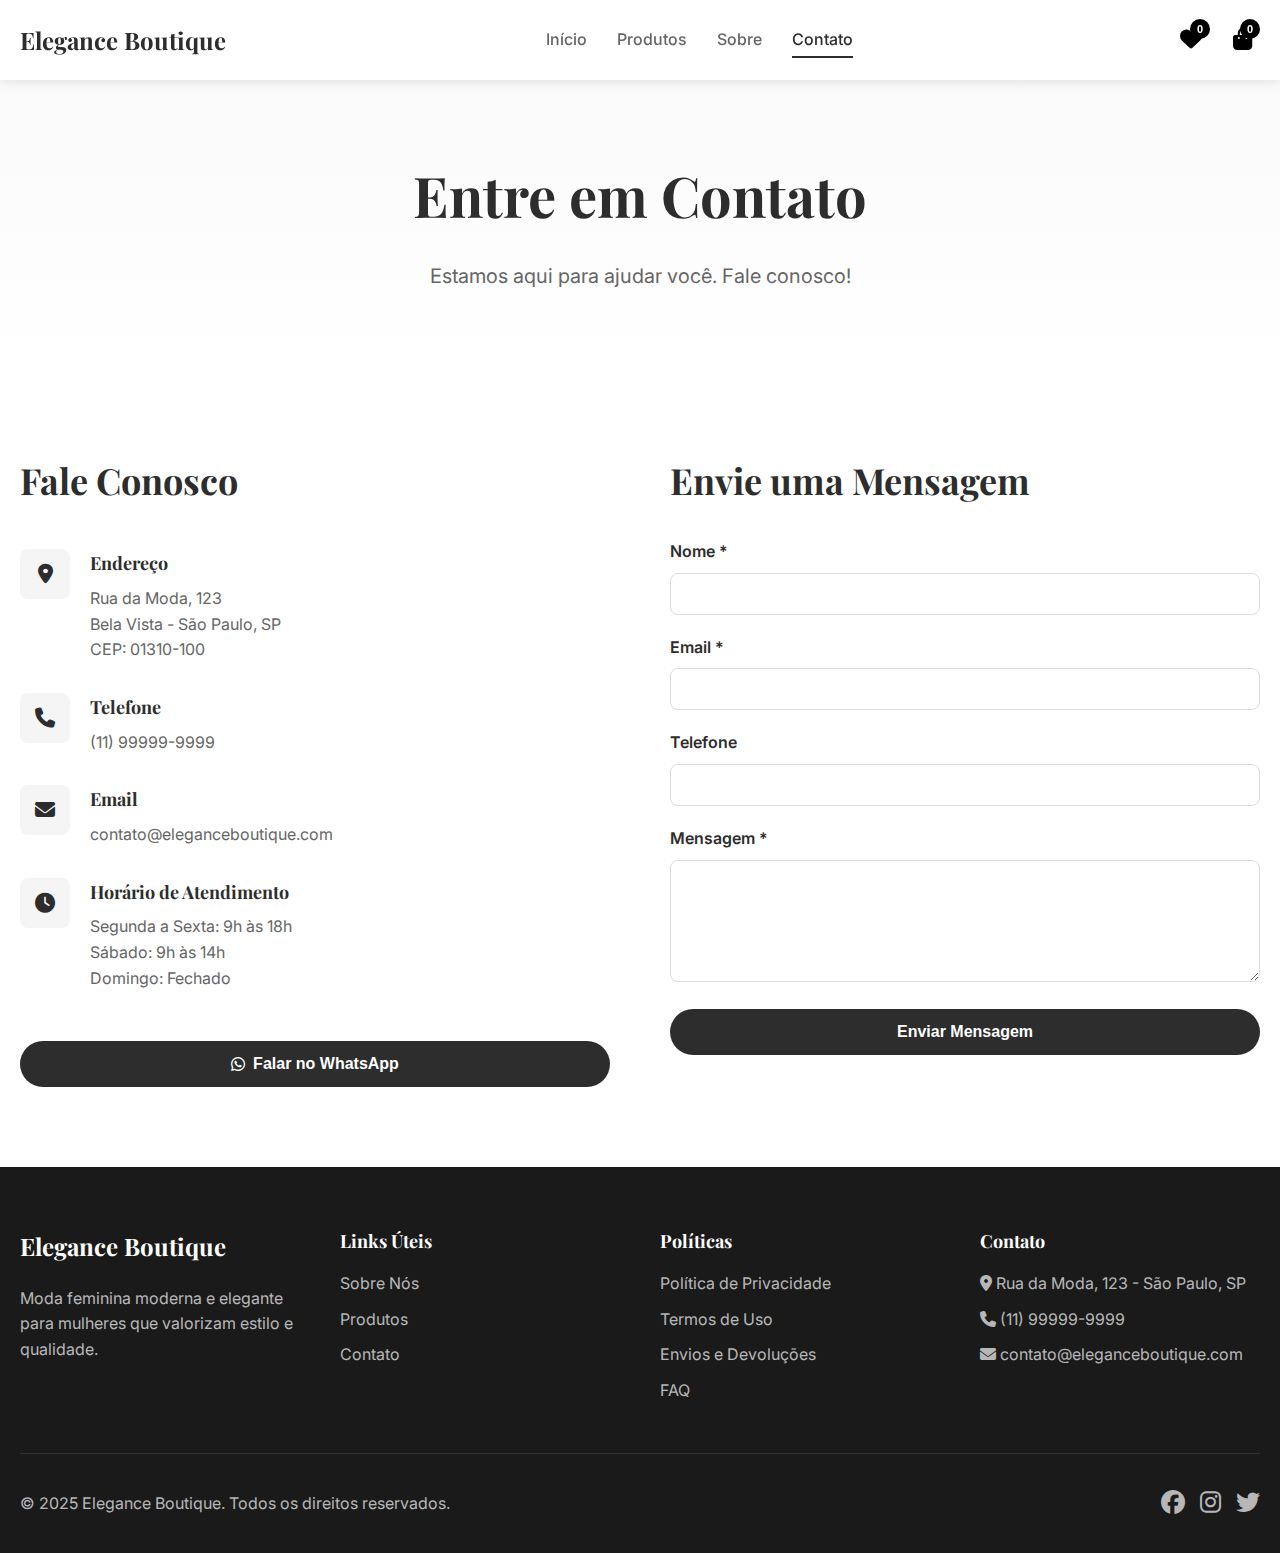
<file: contato.html>
<!DOCTYPE html>
<html lang="pt-BR">
<head>
    <meta charset="UTF-8">
    <meta name="viewport" content="width=device-width, initial-scale=1.0">
    <title>Contato - Elegance Boutique</title>
    <link rel="stylesheet" href="style.css">
    <link rel="stylesheet" href="https://cdnjs.cloudflare.com/ajax/libs/font-awesome/6.4.0/css/all.min.css">
</head>
<body>
    <!-- Navbar -->
    <nav class="navbar" id="navbar">
        <div class="nav-container">
            <div class="nav-left">
                <button class="menu-toggle" id="menuToggle">
                    <i class="fas fa-bars"></i>
                </button>
                <h1 class="logo" onclick="window.location.href='index.html'">Elegance Boutique</h1>
            </div>
            
            <div class="nav-menu" id="navMenu">
                <a href="index.html" class="nav-link">Início</a>
                <a href="produtos.html" class="nav-link">Produtos</a>
                <a href="sobre.html" class="nav-link">Sobre</a>
                <a href="contato.html" class="nav-link active">Contato</a>
            </div>
            
            <div class="nav-icons">
                <button class="icon-btn" id="wishlistBtn" data-testid="wishlist-btn">
                    <i class="fas fa-heart"></i>
                    <span class="badge" id="wishlistCount">0</span>
                </button>
                <button class="icon-btn" id="cartBtn" data-testid="cart-btn">
                    <i class="fas fa-shopping-bag"></i>
                    <span class="badge" id="cartCount">0</span>
                </button>
            </div>
        </div>
    </nav>

    <!-- Hero Section -->
    <section class="page-hero">
        <div class="container">
            <h1 class="page-title">Entre em Contato</h1>
            <p class="page-subtitle">Estamos aqui para ajudar você. Fale conosco!</p>
        </div>
    </section>

    <section class="contact-section">
        <div class="container">
            <div class="contact-grid">
                <!-- Contact Info -->
                <div class="contact-info">
                    <h2>Fale Conosco</h2>
                    
                    <div class="info-item">
                        <div class="info-icon">
                            <i class="fas fa-map-marker-alt"></i>
                        </div>
                        <div>
                            <h3>Endereço</h3>
                            <p>Rua da Moda, 123<br>Bela Vista - São Paulo, SP<br>CEP: 01310-100</p>
                        </div>
                    </div>

                    <div class="info-item">
                        <div class="info-icon">
                            <i class="fas fa-phone"></i>
                        </div>
                        <div>
                            <h3>Telefone</h3>
                            <p>(11) 99999-9999</p>
                        </div>
                    </div>

                    <div class="info-item">
                        <div class="info-icon">
                            <i class="fas fa-envelope"></i>
                        </div>
                        <div>
                            <h3>Email</h3>
                            <p>contato@eleganceboutique.com</p>
                        </div>
                    </div>

                    <div class="info-item">
                        <div class="info-icon">
                            <i class="fas fa-clock"></i>
                        </div>
                        <div>
                            <h3>Horário de Atendimento</h3>
                            <p>Segunda a Sexta: 9h às 18h<br>Sábado: 9h às 14h<br>Domingo: Fechado</p>
                        </div>
                    </div>

                    <button onclick="openWhatsApp()" class="btn-primary btn-block" style="margin-top: 20px;">
                        <i class="fab fa-whatsapp"></i> Falar no WhatsApp
                    </button>
                </div>

                <!-- Contact Form -->
                <div class="contact-form-wrapper">
                    <h2>Envie uma Mensagem</h2>
                    <form id="contactForm" class="contact-form">
                        <div class="form-group">
                            <label>Nome *</label>
                            <input type="text" name="name" required>
                        </div>

                        <div class="form-group">
                            <label>Email *</label>
                            <input type="email" name="email" required>
                        </div>

                        <div class="form-group">
                            <label>Telefone</label>
                            <input type="tel" name="phone">
                        </div>

                        <div class="form-group">
                            <label>Mensagem *</label>
                            <textarea name="message" rows="6" required></textarea>
                        </div>

                        <button type="submit" class="btn-primary btn-block">Enviar Mensagem</button>
                    </form>
                </div>
            </div>
        </div>
    </section>

    <!-- Footer -->
    <footer class="footer" data-testid="footer">
        <div class="container">
            <div class="footer-grid">
                <div class="footer-col">
                    <h3>Elegance Boutique</h3>
                    <p>Moda feminina moderna e elegante para mulheres que valorizam estilo e qualidade.</p>
                </div>
                <div class="footer-col">
                    <h4>Links Úteis</h4>
                    <a href="sobre.html">Sobre Nós</a>
                    <a href="produtos.html">Produtos</a>
                    <a href="contato.html">Contato</a>
                </div>
                <div class="footer-col">
                    <h4>Políticas</h4>
                    <a href="#">Política de Privacidade</a>
                    <a href="#">Termos de Uso</a>
                    <a href="#">Envios e Devoluções</a>
                    <a href="#">FAQ</a>
                </div>
                <div class="footer-col">
                    <h4>Contato</h4>
                    <p><i class="fas fa-map-marker-alt"></i> Rua da Moda, 123 - São Paulo, SP</p>
                    <p><i class="fas fa-phone"></i> (11) 99999-9999</p>
                    <p><i class="fas fa-envelope"></i> contato@eleganceboutique.com</p>
                </div>
            </div>
            <div class="footer-bottom">
                <p>&copy; 2025 Elegance Boutique. Todos os direitos reservados.</p>
                <div class="social-links">
                    <a href="#"><i class="fab fa-facebook"></i></a>
                    <a href="#"><i class="fab fa-instagram"></i></a>
                    <a href="#"><i class="fab fa-twitter"></i></a>
                </div>
            </div>
        </div>
    </footer>

    <!-- Toast Notification -->
    <div class="toast" id="toast"></div>

    <script src="script.js"></script>
    <script>
        document.getElementById('contactForm').addEventListener('submit', function(e) {
            e.preventDefault();
            const formData = new FormData(this);
            const data = Object.fromEntries(formData);
            
            if (!data.name || !data.email || !data.message) {
                showToast('Por favor, preencha todos os campos obrigatórios', 'error');
                return;
            }

            const phone = '5511999999999';
            let message = `📧 *CONTATO - ELEGANCE BOUTIQUE*\n\n`;
            message += `👤 Nome: ${data.name}\n`;
            message += `📧 Email: ${data.email}\n`;
            if (data.phone) message += `📱 Telefone: ${data.phone}\n`;
            message += `\n💬 Mensagem:\n${data.message}`;

            window.open(`https://wa.me/${phone}?text=${encodeURIComponent(message)}`, '_blank');
            
            showToast('Mensagem enviada! Em breve entraremos em contato.', 'success');
            this.reset();
        });
    </script>
</body>
</html>
</file>
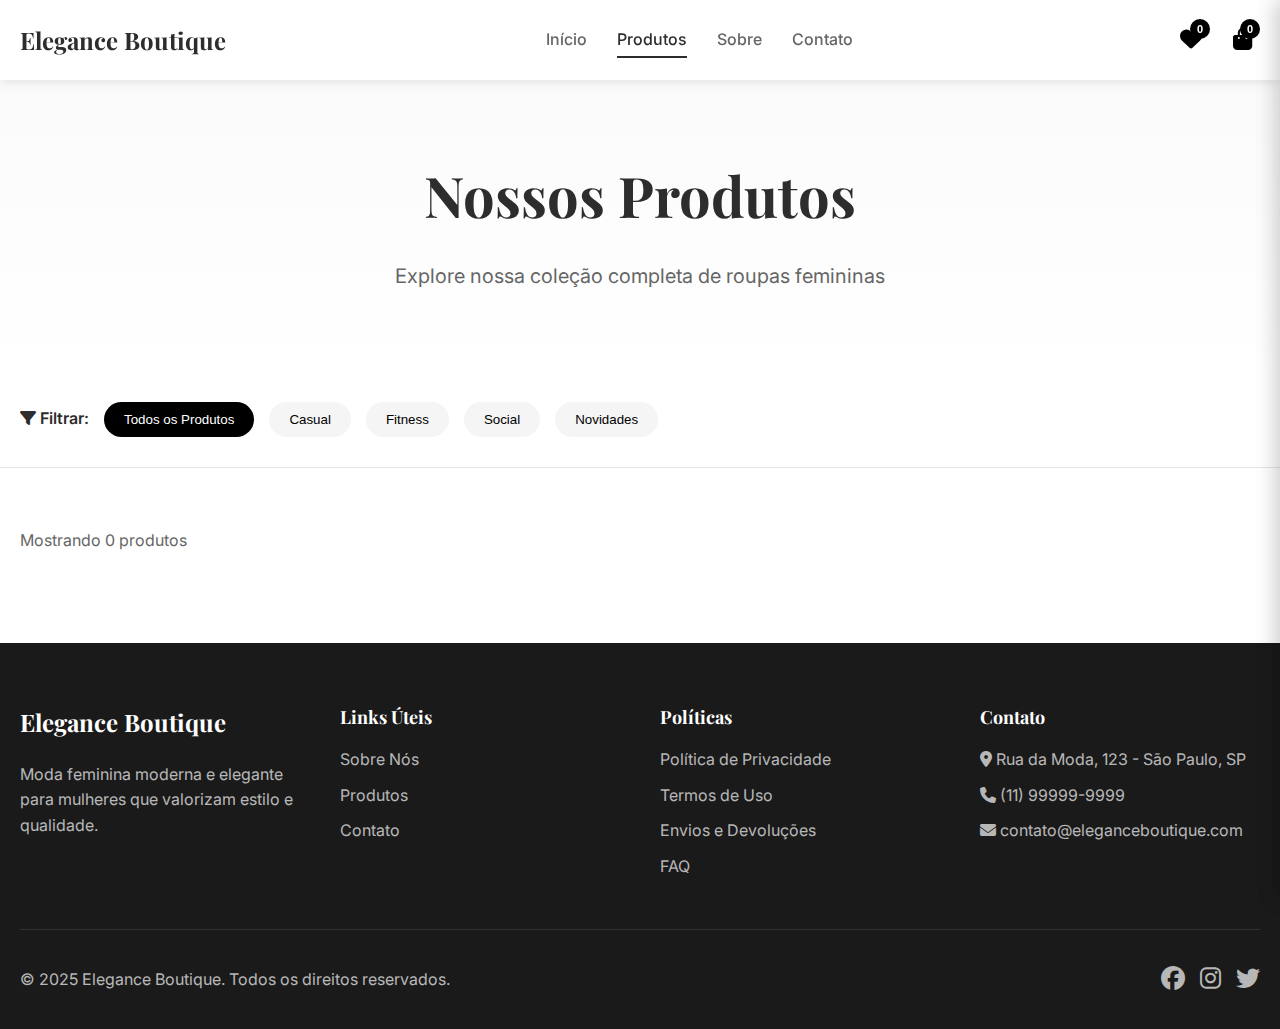
<file: produtos.html>
<!DOCTYPE html>
<html lang="pt-BR">
<head>
    <meta charset="UTF-8">
    <meta name="viewport" content="width=device-width, initial-scale=1.0">
    <title>Produtos - Elegance Boutique</title>
    <link rel="stylesheet" href="style.css">
    <link rel="stylesheet" href="https://cdnjs.cloudflare.com/ajax/libs/font-awesome/6.4.0/css/all.min.css">
</head>
<body>
    <!-- Navbar -->
    <nav class="navbar" id="navbar">
        <div class="nav-container">
            <div class="nav-left">
                <button class="menu-toggle" id="menuToggle">
                    <i class="fas fa-bars"></i>
                </button>
                <h1 class="logo" onclick="window.location.href='index.html'">Elegance Boutique</h1>
            </div>
            
            <div class="nav-menu" id="navMenu">
                <a href="index.html" class="nav-link">Início</a>
                <a href="produtos.html" class="nav-link active">Produtos</a>
                <a href="sobre.html" class="nav-link">Sobre</a>
                <a href="contato.html" class="nav-link">Contato</a>
            </div>
            
            <div class="nav-icons">
                <button class="icon-btn" id="wishlistBtn" data-testid="wishlist-btn">
                    <i class="fas fa-heart"></i>
                    <span class="badge" id="wishlistCount">0</span>
                </button>
                <button class="icon-btn" id="cartBtn" data-testid="cart-btn">
                    <i class="fas fa-shopping-bag"></i>
                    <span class="badge" id="cartCount">0</span>
                </button>
            </div>
        </div>
    </nav>

    <!-- Hero Section -->
    <section class="page-hero">
        <div class="container">
            <h1 class="page-title">Nossos Produtos</h1>
            <p class="page-subtitle">Explore nossa coleção completa de roupas femininas</p>
        </div>
    </section>

    <!-- Filters -->
    <section class="filters-section">
        <div class="container">
            <div class="filters">
                <span class="filter-label"><i class="fas fa-filter"></i> Filtrar:</span>
                <button class="filter-btn active" data-category="all" data-testid="filter-all">Todos os Produtos</button>
                <button class="filter-btn" data-category="casual" data-testid="filter-casual">Casual</button>
                <button class="filter-btn" data-category="fitness" data-testid="filter-fitness">Fitness</button>
                <button class="filter-btn" data-category="social" data-testid="filter-social">Social</button>
                <button class="filter-btn" data-category="novidades" data-testid="filter-novidades">Novidades</button>
            </div>
        </div>
    </section>

    <!-- Products Grid -->
    <section class="products-page-section">
        <div class="container">
            <p class="products-count" id="productsCount">Mostrando 0 produtos</p>
            <div class="products-grid" id="allProducts"></div>
            <div id="noProducts" class="no-products" style="display: none;">
                <i class="fas fa-shopping-bag"></i>
                <p>Nenhum produto encontrado nesta categoria.</p>
            </div>
        </div>
    </section>

    <!-- Footer -->
    <footer class="footer" data-testid="footer">
        <div class="container">
            <div class="footer-grid">
                <div class="footer-col">
                    <h3>Elegance Boutique</h3>
                    <p>Moda feminina moderna e elegante para mulheres que valorizam estilo e qualidade.</p>
                </div>
                <div class="footer-col">
                    <h4>Links Úteis</h4>
                    <a href="sobre.html">Sobre Nós</a>
                    <a href="produtos.html">Produtos</a>
                    <a href="contato.html">Contato</a>
                </div>
                <div class="footer-col">
                    <h4>Políticas</h4>
                    <a href="#">Política de Privacidade</a>
                    <a href="#">Termos de Uso</a>
                    <a href="#">Envios e Devoluções</a>
                    <a href="#">FAQ</a>
                </div>
                <div class="footer-col">
                    <h4>Contato</h4>
                    <p><i class="fas fa-map-marker-alt"></i> Rua da Moda, 123 - São Paulo, SP</p>
                    <p><i class="fas fa-phone"></i> (11) 99999-9999</p>
                    <p><i class="fas fa-envelope"></i> contato@eleganceboutique.com</p>
                </div>
            </div>
            <div class="footer-bottom">
                <p>&copy; 2025 Elegance Boutique. Todos os direitos reservados.</p>
                <div class="social-links">
                    <a href="#"><i class="fab fa-facebook"></i></a>
                    <a href="#"><i class="fab fa-instagram"></i></a>
                    <a href="#"><i class="fab fa-twitter"></i></a>
                </div>
            </div>
        </div>
    </footer>

    <!-- Cart Sidebar -->
    <div class="cart-overlay" id="cartOverlay"></div>
    <div class="cart-sidebar" id="cartSidebar" data-testid="cart-sidebar">
        <div class="cart-header">
            <h2>Carrinho (<span id="cartItemCount">0</span>)</h2>
            <button class="close-btn" id="closeCart" data-testid="close-cart-btn">
                <i class="fas fa-times"></i>
            </button>
        </div>
        <div class="cart-body" id="cartItems"></div>
        <div class="cart-footer" id="cartFooter" style="display: none;">
            <div class="cart-total">
                <span>Total:</span>
                <span id="cartTotal" data-testid="cart-total">R$ 0,00</span>
            </div>
            <button class="btn-primary btn-block" id="checkoutBtn" data-testid="checkout-btn">Finalizar Compra</button>
        </div>
    </div>

    <!-- Wishlist Sidebar -->
    <div class="wishlist-overlay" id="wishlistOverlay"></div>
    <div class="wishlist-sidebar" id="wishlistSidebar" data-testid="wishlist-sidebar">
        <div class="wishlist-header">
            <h2>Favoritos (<span id="wishlistItemCount">0</span>)</h2>
            <button class="close-btn" id="closeWishlist" data-testid="close-wishlist-btn">
                <i class="fas fa-times"></i>
            </button>
        </div>
        <div class="wishlist-body" id="wishlistItems"></div>
    </div>

    <!-- Checkout Modal -->
    <div class="modal" id="checkoutModal" data-testid="checkout-modal">
        <div class="modal-content">
            <div class="modal-header">
                <h2>Finalizar Compra</h2>
                <button class="close-btn" id="closeCheckout" data-testid="close-checkout-btn">
                    <i class="fas fa-times"></i>
                </button>
            </div>
            <div class="modal-body">
                <form id="checkoutForm">
                    <h3>Dados Pessoais</h3>
                    <div class="form-row">
                        <div class="form-group">
                            <label>Nome Completo *</label>
                            <input type="text" name="name" required data-testid="checkout-name">
                        </div>
                        <div class="form-group">
                            <label>Telefone *</label>
                            <input type="tel" name="phone" required data-testid="checkout-phone">
                        </div>
                    </div>
                    <div class="form-group">
                        <label>Email</label>
                        <input type="email" name="email" data-testid="checkout-email">
                    </div>
                    
                    <h3>Endereço de Entrega</h3>
                    <div class="form-group">
                        <label>CEP</label>
                        <input type="text" name="zipCode" data-testid="checkout-zipcode">
                    </div>
                    <div class="form-group">
                        <label>Rua *</label>
                        <input type="text" name="street" required data-testid="checkout-street">
                    </div>
                    <div class="form-row">
                        <div class="form-group">
                            <label>Número *</label>
                            <input type="text" name="number" required data-testid="checkout-number">
                        </div>
                        <div class="form-group">
                            <label>Complemento</label>
                            <input type="text" name="complement" data-testid="checkout-complement">
                        </div>
                    </div>
                    <div class="form-row">
                        <div class="form-group">
                            <label>Bairro *</label>
                            <input type="text" name="neighborhood" required data-testid="checkout-neighborhood">
                        </div>
                        <div class="form-group">
                            <label>Cidade *</label>
                            <input type="text" name="city" required data-testid="checkout-city">
                        </div>
                    </div>
                    <div class="form-group">
                        <label>Estado *</label>
                        <input type="text" name="state" required data-testid="checkout-state">
                    </div>
                    
                    <div class="order-summary">
                        <h3>Resumo do Pedido</h3>
                        <div id="checkoutSummary"></div>
                        <div class="summary-total">
                            <span>Total:</span>
                            <span id="checkoutTotal" data-testid="checkout-total">R$ 0,00</span>
                        </div>
                    </div>
                    
                    <button type="submit" class="btn-primary btn-block" data-testid="submit-order-btn">
                        <i class="fab fa-whatsapp"></i> Enviar Pedido via WhatsApp
                    </button>
                </form>
            </div>
        </div>
    </div>

    <!-- Toast Notification -->
    <div class="toast" id="toast"></div>

    <script src="script.js"></script>
    <script>
        // Get category from URL
        const urlParams = new URLSearchParams(window.location.search);
        const category = urlParams.get('categoria');
        if (category) {
            // Wait for page load then filter
            window.addEventListener('load', () => {
                setTimeout(() => {
                    document.querySelectorAll('.filter-btn').forEach(btn => btn.classList.remove('active'));
                    const btn = document.querySelector(`[data-category="${category}"]`);
                    if (btn) {
                        btn.classList.add('active');
                        filterProducts(category);
                    }
                }, 100);
            });
        }
    </script>
</body>
</html>
</file>
<file: style.css>
@import url('https://fonts.googleapis.com/css2?family=Playfair+Display:wght@400;500;600;700&family=Inter:wght@300;400;500;600;700&display=swap');

* {
    margin: 0;
    padding: 0;
    box-sizing: border-box;
}

body {
    font-family: 'Inter', sans-serif;
    color: #2d2d2d;
    line-height: 1.6;
}

h1, h2, h3, h4, h5, h6 {
    font-family: 'Playfair Display', serif;
}

.container {
    max-width: 1280px;
    margin: 0 auto;
    padding: 0 20px;
}

/* Navbar */
.navbar {
    position: fixed;
    top: 0;
    left: 0;
    right: 0;
    background: rgba(255, 255, 255, 0.95);
    backdrop-filter: blur(10px);
    box-shadow: 0 2px 10px rgba(0,0,0,0.1);
    z-index: 1000;
    height: 80px;
}

.nav-container {
    max-width: 1280px;
    margin: 0 auto;
    padding: 0 20px;
    height: 100%;
    display: flex;
    justify-content: space-between;
    align-items: center;
}

.nav-left {
    display: flex;
    align-items: center;
    gap: 15px;
}

.logo {
    font-size: 24px;
    font-weight: 700;
    cursor: pointer;
    transition: opacity 0.3s;
}

.logo:hover {
    opacity: 0.8;
}

.menu-toggle {
    display: none;
    background: none;
    border: none;
    font-size: 24px;
    cursor: pointer;
}

.nav-menu {
    display: flex;
    gap: 30px;
}

.nav-link {
    text-decoration: none;
    color: #666;
    font-weight: 500;
    transition: color 0.3s;
    position: relative;
}

.nav-link:hover,
.nav-link.active {
    color: #2d2d2d;
}

.nav-link.active::after {
    content: '';
    position: absolute;
    bottom: -5px;
    left: 0;
    right: 0;
    height: 2px;
    background: #2d2d2d;
}

.nav-icons {
    display: flex;
    gap: 15px;
}

.icon-btn {
    position: relative;
    background: none;
    border: none;
    font-size: 22px;
    cursor: pointer;
    padding: 8px;
    border-radius: 50%;
}

.icon-btn:hover {
    background: #f5f5f5;
}

.badge {
    position: absolute;
    top: 0;
    right: 0;
    background: #000;
    color: #fff;
    border-radius: 50%;
    width: 20px;
    height: 20px;
    display: flex;
    align-items: center;
    justify-content: center;
    font-size: 11px;
    font-weight: 600;
}

/* Hero Section */
.hero-section {
    position: relative;
    height: 100vh;
    display: flex;
    align-items: center;
    justify-content: center;
    overflow: hidden;
}

.hero-bg {
    position: absolute;
    width: 100%;
    height: 100%;
    object-fit: cover;
    filter: brightness(0.7);
}

.hero-content {
    position: relative;
    z-index: 10;
    text-align: center;
    color: #fff;
    max-width: 800px;
    padding: 0 20px;
    animation: fadeInUp 1s ease-out;
}

.hero-title {
    font-size: 60px;
    font-weight: 700;
    margin-bottom: 20px;
}

.hero-subtitle {
    font-size: 20px;
    margin-bottom: 30px;
    color: rgba(255,255,255,0.9);
}

@keyframes fadeInUp {
    from {
        opacity: 0;
        transform: translateY(30px);
    }
    to {
        opacity: 1;
        transform: translateY(0);
    }
}

/* Buttons */
.btn-primary {
    background: #2d2d2d;
    color: #fff;
    padding: 14px 40px;
    border-radius: 50px;
    border: none;
    font-size: 16px;
    font-weight: 600;
    cursor: pointer;
    text-decoration: none;
    display: inline-flex;
    align-items: center;
    justify-content: center;
    gap: 8px;
    transition: all 0.3s;
}

.btn-primary:hover {
    background: #1a1a1a;
    transform: translateY(-2px);
    box-shadow: 0 10px 25px rgba(0,0,0,0.2);
}

.btn-secondary {
    background: transparent;
    color: #2d2d2d;
    padding: 14px 40px;
    border-radius: 50px;
    border: 2px solid #2d2d2d;
    font-size: 16px;
    font-weight: 600;
    cursor: pointer;
    text-decoration: none;
    display: inline-flex;
    align-items: center;
    justify-content: center;
    gap: 8px;
    transition: all 0.3s;
}

.btn-secondary:hover {
    background: #2d2d2d;
    color: #fff;
    transform: translateY(-2px);
}

.btn-block {
    width: 100%;
}

/* Sections */
.section-title {
    font-size: 48px;
    text-align: center;
    margin-bottom: 20px;
}

.section-subtitle {
    text-align: center;
    color: #666;
    font-size: 18px;
    margin-bottom: 60px;
}

.categories-section {
    padding: 80px 0;
    background: #fff;
}

.categories-grid {
    display: grid;
    grid-template-columns: repeat(auto-fit, minmax(280px, 1fr));
    gap: 20px;
}

.category-card {
    position: relative;
    height: 400px;
    border-radius: 12px;
    overflow: hidden;
    cursor: pointer;
}

.category-card img {
    width: 100%;
    height: 100%;
    object-fit: cover;
    transition: transform 0.5s;
}

.category-card:hover img {
    transform: scale(1.1);
}

.category-overlay {
    position: absolute;
    inset: 0;
    background: linear-gradient(to top, rgba(0,0,0,0.7), rgba(0,0,0,0.1));
    display: flex;
    align-items: flex-end;
    justify-content: center;
    padding: 30px;
}

.category-card:hover .category-overlay {
    background: linear-gradient(to top, rgba(0,0,0,0.8), rgba(0,0,0,0.3));
}

.category-overlay h3 {
    color: #fff;
    font-size: 32px;
}

/* Products */
.products-section {
    padding: 80px 0;
    background: linear-gradient(to bottom, #fff, #f9f9f9);
}

.products-grid {
    display: grid;
    grid-template-columns: repeat(auto-fill, minmax(280px, 1fr));
    gap: 30px;
}

.product-card {
    background: #fff;
    border-radius: 12px;
    overflow: hidden;
    transition: box-shadow 0.3s;
    cursor: pointer;
}

.product-card:hover {
    box-shadow: 0 10px 30px rgba(0,0,0,0.15);
}

.product-image-container {
    position: relative;
    width: 100%;
    height: 400px;
    overflow: hidden;
}

.product-image {
    width: 100%;
    height: 100%;
    object-fit: cover;
    transition: opacity 0.3s;
}

.product-image-hover {
    position: absolute;
    top: 0;
    left: 0;
    width: 100%;
    height: 100%;
    object-fit: cover;
    opacity: 0;
    transition: opacity 0.3s;
}

.product-card:hover .product-image-hover {
    opacity: 1;
}

.wishlist-btn-product {
    position: absolute;
    top: 12px;
    right: 12px;
    background: rgba(255,255,255,0.9);
    border: none;
    width: 40px;
    height: 40px;
    border-radius: 50%;
    cursor: pointer;
    display: flex;
    align-items: center;
    justify-content: center;
    font-size: 18px;
    transition: all 0.3s;
    z-index: 10;
}

.wishlist-btn-product:hover {
    background: #fff;
    transform: scale(1.1);
}

.wishlist-btn-product.active {
    background: #ff4444;
    color: #fff;
}

.product-info {
    padding: 20px;
}

.product-info h3 {
    font-size: 18px;
    margin-bottom: 8px;
    font-weight: 600;
}

.product-info p {
    color: #666;
    font-size: 14px;
    margin-bottom: 12px;
    display: -webkit-box;
    -webkit-box-orient: vertical;
    overflow: hidden;
}

.product-price {
    font-size: 28px;
    font-weight: 700;
    color: #2d2d2d;
    margin-bottom: 15px;
}

.add-to-cart-btn {
    width: 100%;
    background: #000;
    color: #fff;
    border: none;
    padding: 12px;
    border-radius: 8px;
    cursor: pointer;
    font-weight: 600;
    display: flex;
    align-items: center;
    justify-content: center;
    gap: 8px;
}

.add-to-cart-btn:hover {
    background: #333;
}

/* Promo Banner */
.promo-banner {
    position: relative;
    height: 500px;
    display: flex;
    align-items: center;
    justify-content: center;
    overflow: hidden;
}

.promo-banner img {
    position: absolute;
    width: 100%;
    height: 100%;
    object-fit: cover;
    filter: brightness(0.6);
}

.promo-content {
    position: relative;
    z-index: 10;
    text-align: center;
    color: #fff;
    padding: 0 20px;
}

.promo-content h2 {
    font-size: 56px;
    margin-bottom: 20px;
}

.promo-content p {
    font-size: 24px;
    margin-bottom: 30px;
}

/* Testimonials */
.testimonials-section {
    padding: 80px 0;
    background: #fff;
}

.testimonials-scroll {
    display: flex;
    gap: 20px;
    overflow-x: auto;
    padding: 20px 0;
}

.testimonial-card {
    background: #f5f1ed;
    padding: 30px;
    border-radius: 12px;
    min-width: 350px;
}

.testimonial-header {
    display: flex;
    align-items: center;
    gap: 15px;
    margin-bottom: 20px;
}

.testimonial-header img {
    width: 60px;
    height: 60px;
    border-radius: 50%;
    object-fit: cover;
}

.testimonial-header h4 {
    font-size: 18px;
    margin-bottom: 5px;
}

.stars {
    color: #fbbf24;
}

.testimonial-card p {
    color: #666;
    font-style: italic;
    line-height: 1.6;
}

/* Instagram */
.instagram-section {
    padding: 80px 0;
    background: linear-gradient(to bottom, #f9f9f9, #fff);
}

.instagram-handle {
    text-align: center;
    font-size: 20px;
    color: #666;
    margin-bottom: 20px;
}

.instagram-link {
    display: flex;
    align-items: center;
    justify-content: center;
    gap: 8px;
    color: #666;
    text-decoration: none;
    font-weight: 600;
    margin-bottom: 40px;
    transition: color 0.3s;
}

.instagram-link:hover {
    color: #2d2d2d;
}

.instagram-grid {
    display: grid;
    grid-template-columns: repeat(auto-fit, minmax(200px, 1fr));
    gap: 15px;
}

.instagram-item {
    aspect-ratio: 1;
    border-radius: 12px;
    overflow: hidden;
    cursor: pointer;
}

.instagram-item img {
    width: 100%;
    height: 100%;
    object-fit: cover;
    transition: transform 0.3s;
}

.instagram-item:hover img {
    transform: scale(1.1);
}

/* CTA Section */
.cta-section {
    padding: 100px 0;
    background: linear-gradient(135deg, #f5f1ed 0%, #e8dfd6 100%);
    text-align: center;
}

.cta-section h2 {
    font-size: 56px;
    margin-bottom: 20px;
}

.cta-section p {
    font-size: 20px;
    color: #666;
    margin-bottom: 40px;
}

.cta-buttons {
    display: flex;
    gap: 20px;
    justify-content: center;
    flex-wrap: wrap;
}

/* Footer */
.footer {
    background: #1a1a1a;
    color: #fff;
    padding: 60px 0 30px;
}

.footer-grid {
    display: grid;
    grid-template-columns: repeat(auto-fit, minmax(250px, 1fr));
    gap: 40px;
    margin-bottom: 40px;
}

.footer-col h3 {
    font-size: 24px;
    margin-bottom: 20px;
}

.footer-col h4 {
    font-size: 18px;
    margin-bottom: 15px;
}

.footer-col p {
    color: rgba(255,255,255,0.7);
    margin-bottom: 10px;
}

.footer-col a {
    display: block;
    color: rgba(255,255,255,0.7);
    text-decoration: none;
    margin-bottom: 10px;
    transition: color 0.3s;
}

.footer-col a:hover {
    color: #fff;
}

.footer-bottom {
    border-top: 1px solid rgba(255,255,255,0.1);
    padding-top: 30px;
    display: flex;
    justify-content: space-between;
    align-items: center;
    flex-wrap: wrap;
    gap: 20px;
}

.footer-bottom p {
    color: rgba(255,255,255,0.7);
}

.social-links {
    display: flex;
    gap: 15px;
}

.social-links a {
    color: rgba(255,255,255,0.7);
    font-size: 24px;
    transition: color 0.3s;
}

.social-links a:hover {
    color: #fff;
}

/* Cart Sidebar */
.cart-overlay,
.wishlist-overlay {
    position: fixed;
    inset: 0;
    background: rgba(0,0,0,0.5);
    z-index: 1999;
    opacity: 0;
    pointer-events: none;
    transition: opacity 0.3s;
}

.cart-overlay.open,
.wishlist-overlay.open {
    opacity: 1;
    pointer-events: all;
}

.cart-sidebar,
.wishlist-sidebar {
    position: fixed;
    top: 0;
    right: 0;
    width: 450px;
    height: 100vh;
    background: #fff;
    box-shadow: -5px 0 20px rgba(0,0,0,0.1);
    transform: translateX(100%);
    transition: transform 0.3s;
    z-index: 2000;
    display: flex;
    flex-direction: column;
}

.cart-sidebar.open,
.wishlist-sidebar.open {
    transform: translateX(0);
}

.cart-header,
.wishlist-header {
    display: flex;
    justify-content: space-between;
    align-items: center;
    padding: 25px;
    border-bottom: 1px solid #e5e5e5;
}

.cart-header h2,
.wishlist-header h2 {
    font-size: 24px;
}

.close-btn {
    background: none;
    border: none;
    font-size: 24px;
    cursor: pointer;
    padding: 8px;
    border-radius: 50%;
    transition: background 0.3s;
}

.close-btn:hover {
    background: #f5f5f5;
}

.cart-body,
.wishlist-body {
    flex: 1;
    overflow-y: auto;
    padding: 25px;
}

.empty-cart,
.empty-wishlist {
    text-align: center;
    padding: 60px 20px;
}

.empty-cart i,
.empty-wishlist i {
    font-size: 64px;
    color: #ddd;
    margin-bottom: 20px;
}

.empty-cart p,
.empty-wishlist p {
    color: #999;
    font-size: 18px;
    margin-bottom: 30px;
}

.cart-item,
.wishlist-item {
    display: flex;
    gap: 15px;
    background: #f9f9f9;
    padding: 15px;
    border-radius: 12px;
    margin-bottom: 15px;
}

.cart-item img,
.wishlist-item img {
    width: 100px;
    height: 100px;
    object-fit: cover;
    border-radius: 8px;
}

.item-details {
    flex: 1;
}

.item-details h3 {
    font-size: 16px;
    margin-bottom: 5px;
}

.item-details p {
    color: #666;
    margin-bottom: 10px;
}

.quantity-controls {
    display: flex;
    align-items: center;
    gap: 10px;
}

.qty-btn {
    background: #fff;
    border: 1px solid #ddd;
    width: 30px;
    height: 30px;
    border-radius: 50%;
    cursor: pointer;
    display: flex;
    align-items: center;
    justify-content: center;
    transition: all 0.3s;
}

.qty-btn:hover {
    background: #f5f5f5;
    border-color: #999;
}

.item-actions {
    display: flex;
    flex-direction: column;
    justify-content: space-between;
    align-items: flex-end;
}

.remove-btn,
.remove-wishlist-btn {
    background: none;
    border: none;
    color: #ff4444;
    cursor: pointer;
    font-size: 18px;
    padding: 5px;
    transition: color 0.3s;
}

.remove-btn:hover,
.remove-wishlist-btn:hover {
    color: #cc0000;
}

.item-price {
    font-weight: 700;
    font-size: 18px;
}

.cart-footer {
    border-top: 1px solid #e5e5e5;
    padding: 25px;
}

.cart-total {
    display: flex;
    justify-content: space-between;
    font-size: 20px;
    font-weight: 700;
    margin-bottom: 20px;
}

/* Modal */
.modal {
    position: fixed;
    inset: 0;
    background: rgba(0,0,0,0.5);
    display: none;
    align-items: center;
    justify-content: center;
    z-index: 3000;
    padding: 20px;
}

.modal.open {
    display: flex;
}

.modal-content {
    background: #fff;
    border-radius: 12px;
    max-width: 700px;
    width: 100%;
    max-height: 90vh;
    overflow-y: auto;
}

.modal-header {
    display: flex;
    justify-content: space-between;
    align-items: center;
    padding: 25px;
    border-bottom: 1px solid #e5e5e5;
}

.modal-body {
    padding: 25px;
}

.form-group {
    margin-bottom: 20px;
}

.form-group label {
    display: block;
    font-weight: 600;
    margin-bottom: 8px;
}

.form-group input,
.form-group textarea {
    width: 100%;
    padding: 12px;
    border: 1px solid #ddd;
    border-radius: 8px;
    font-size: 14px;
}

.form-row {
    display: grid;
    grid-template-columns: 1fr 1fr;
    gap: 20px;
}

.modal-body h3 {
    margin-top: 30px;
    margin-bottom: 20px;
    font-size: 20px;
}

.order-summary {
    background: #f9f9f9;
    padding: 20px;
    border-radius: 12px;
    margin-top: 30px;
    margin-bottom: 20px;
}

.summary-item {
    display: flex;
    justify-content: space-between;
    margin-bottom: 10px;
    font-size: 14px;
}

.summary-total {
    display: flex;
    justify-content: space-between;
    font-size: 20px;
    font-weight: 700;
    padding-top: 15px;
    border-top: 2px solid #ddd;
    margin-top: 15px;
}

/* Toast */
.toast {
    position: fixed;
    top: 100px;
    right: 20px;
    background: #2d2d2d;
    color: #fff;
    padding: 15px 25px;
    border-radius: 8px;
    box-shadow: 0 5px 15px rgba(0,0,0,0.3);
    transform: translateX(400px);
    transition: transform 0.3s;
    z-index: 9999;
}

.toast.show {
    transform: translateX(0);
}

.toast.success {
    background: #10b981;
}

.toast.error {
    background: #ef4444;
}

/* Page Hero */
.page-hero {
    padding: 150px 0 80px;
    background: linear-gradient(to bottom, #f9f9f9, #fff);
}

.page-title {
    font-size: 56px;
    text-align: center;
    margin-bottom: 20px;
}

.page-subtitle {
    font-size: 20px;
    text-align: center;
    color: #666;
}

/* Filters */
.filters-section {
    padding: 20px 0;
    background: #fff;
    border-bottom: 1px solid #e5e5e5;
    position: sticky;
    top: 80px;
    z-index: 100;
}

.filters {
    display: flex;
    gap: 15px;
    align-items: center;
    overflow-x: auto;
    padding: 10px 0;
}

.filter-label {
    font-weight: 600;
    white-space: nowrap;
}

.filter-btn {
    background: #f5f5f5;
    border: none;
    padding: 10px 20px;
    border-radius: 50px;
    cursor: pointer;
    white-space: nowrap;
    transition: all 0.3s;
}

.filter-btn:hover {
    background: #e5e5e5;
}

.filter-btn.active {
    background: #000;
    color: #fff;
}

/* Products Page */
.products-page-section {
    padding: 60px 0;
}

.products-count {
    color: #666;
    margin-bottom: 30px;
}

.no-products {
    text-align: center;
    padding: 80px 20px;
}

.no-products i {
    font-size: 64px;
    color: #ddd;
    margin-bottom: 20px;
}

.no-products p {
    font-size: 18px;
    color: #999;
}

/* About/Contact Pages */
.story-section {
    padding: 80px 0;
}

.story-grid {
    display: grid;
    grid-template-columns: 1fr 1fr;
    gap: 60px;
    align-items: center;
}

.story-image img {
    width: 100%;
    border-radius: 12px;
    box-shadow: 0 10px 30px rgba(0,0,0,0.1);
}

.story-content h2 {
    font-size: 42px;
    margin-bottom: 30px;
}

.story-content p {
    font-size: 18px;
    color: #666;
    line-height: 1.8;
    margin-bottom: 20px;
}

.values-section {
    padding: 80px 0;
    background: #f9f9f9;
}

.values-grid {
    display: grid;
    grid-template-columns: repeat(auto-fit, minmax(250px, 1fr));
    gap: 30px;
}

.value-card {
    text-align: center;
    padding: 40px 20px;
}

.value-icon {
    width: 80px;
    height: 80px;
    background: #000;
    color: #fff;
    border-radius: 50%;
    display: flex;
    align-items: center;
    justify-content: center;
    font-size: 32px;
    margin: 0 auto 20px;
}

.value-card h3 {
    font-size: 20px;
    margin-bottom: 15px;
}

.value-card p {
    color: #666;
}

.team-section {
    padding: 80px 0;
}

.team-grid {
    display: grid;
    grid-template-columns: repeat(auto-fit, minmax(250px, 1fr));
    gap: 40px;
}

.team-member {
    text-align: center;
}

.team-member img {
    width: 200px;
    height: 200px;
    border-radius: 50%;
    margin-bottom: 20px;
    object-fit: cover;
}

.team-member h3 {
    font-size: 20px;
    margin-bottom: 5px;
}

.team-member p {
    color: #666;
}

/* Contact */
.contact-section {
    padding: 80px 0;
}

.contact-grid {
    display: grid;
    grid-template-columns: 1fr 1fr;
    gap: 60px;
}

.contact-info h2 {
    font-size: 36px;
    margin-bottom: 40px;
}

.info-item {
    display: flex;
    gap: 20px;
    margin-bottom: 30px;
}

.info-icon {
    width: 50px;
    height: 50px;
    background: #f5f5f5;
    border-radius: 8px;
    display: flex;
    align-items: center;
    justify-content: center;
    font-size: 20px;
    flex-shrink: 0;
}

.info-item h3 {
    font-size: 18px;
    margin-bottom: 8px;
}

.info-item p {
    color: #666;
    line-height: 1.6;
}

.contact-form-wrapper h2 {
    font-size: 36px;
    margin-bottom: 30px;
}

.text-center {
    text-align: center;
}

/* Responsive */
@media (max-width: 768px) {
    .menu-toggle {
        display: block;
    }
    
    .nav-menu {
        display: none;
    }
    
    .hero-title {
        font-size: 40px;
    }
    
    .section-title {
        font-size: 36px;
    }
    
    .cart-sidebar,
    .wishlist-sidebar {
        width: 100%;
    }
    
    .categories-grid {
        grid-template-columns: 1fr;
    }
    
    .category-card {
        height: 300px;
    }
    
    .products-grid {
        grid-template-columns: repeat(auto-fill, minmax(250px, 1fr));
    }
    
    .product-image-container {
        height: 300px;
    }
    
    .story-grid,
    .contact-grid {
        grid-template-columns: 1fr;
        gap: 40px;
    }
    
    .form-row {
        grid-template-columns: 1fr;
    }
    
    .cta-section h2 {
        font-size: 36px;
    }
    
    .page-title {
        font-size: 36px;
    }
}
</file>
